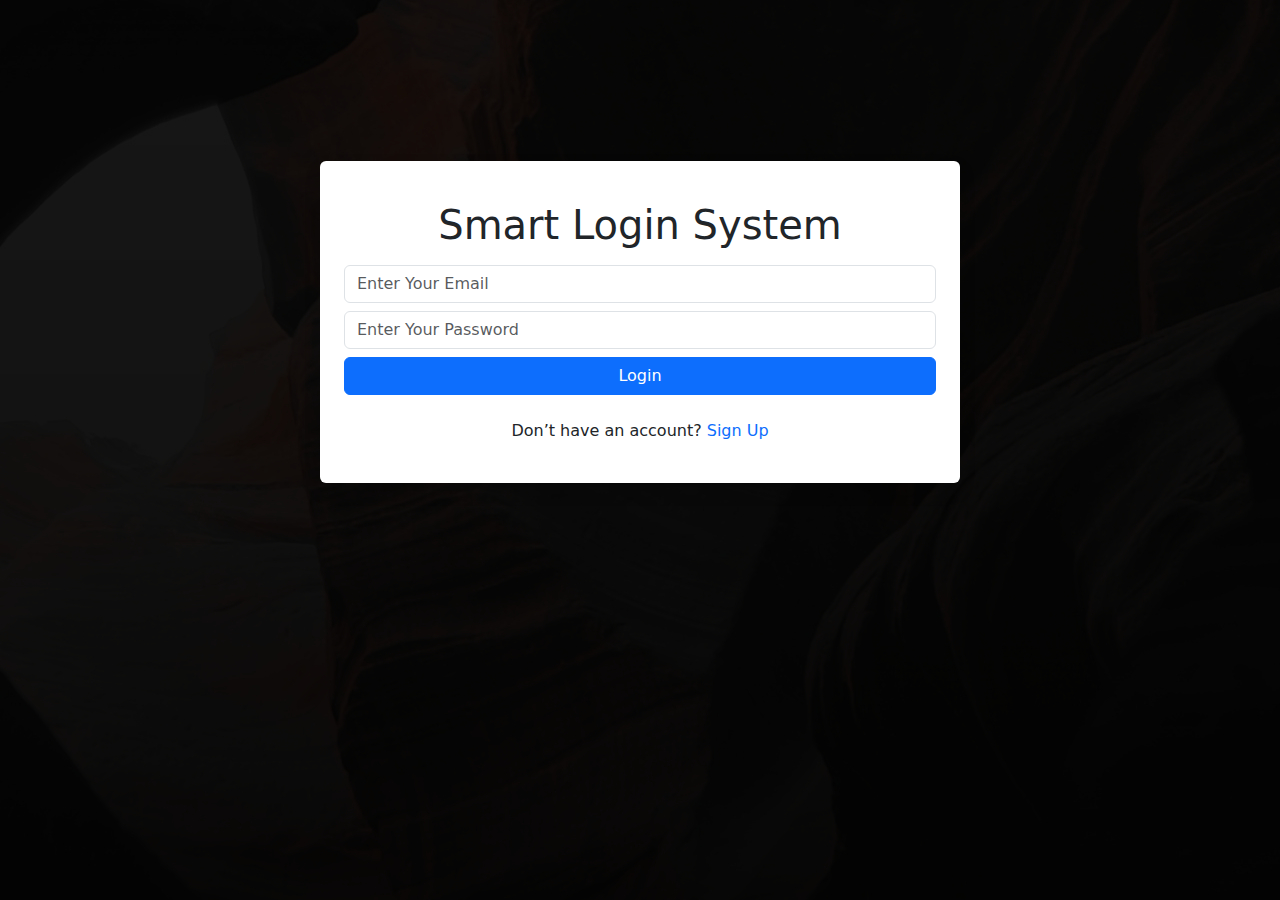
<file: index.html>
<!DOCTYPE html>
<html lang="en">
  <head>
    <meta charset="UTF-8" />
    <meta name="viewport" content="width=device-width, initial-scale=1.0" />
    <title>Login</title>
    <link rel="shortcut icon" href="images/favicon.png" type="image/x-icon">
    <link rel="stylesheet" href="css/bootstrap.min.css" />
    <link rel="stylesheet" href="css/style.css" />
  </head>

  <body>
    <div class="login-form w-50 mx-auto rounded p-4 text-center shadow">
      <h1 class="my-3">Smart Login System</h1>

      <form>
        <input id="emailInput" type="email" class="form-control" placeholder="Enter Your Email" />
        <input id="passwordInput" type="password" class="form-control my-2" placeholder="Enter Your Password" />

        <p id="errorMessage" class="text-danger m-3 d-none">All inputs is required</p>
        <p id="succesMessage" class="text-success m-3 d-none">succes</p>


        <button onclick="logIn()" type="button" class="btn btn-primary w-100 mb-2">Login</button>
      </form>

      <p class="mt-3">Don’t have an account? <a href="SignUp.html">Sign Up</a></p>
    </div>


    <script src="js/bootstrap.bundle.min.js"></script>
    <script src="js/main.js"></script>
  </body>
</html>
</file>
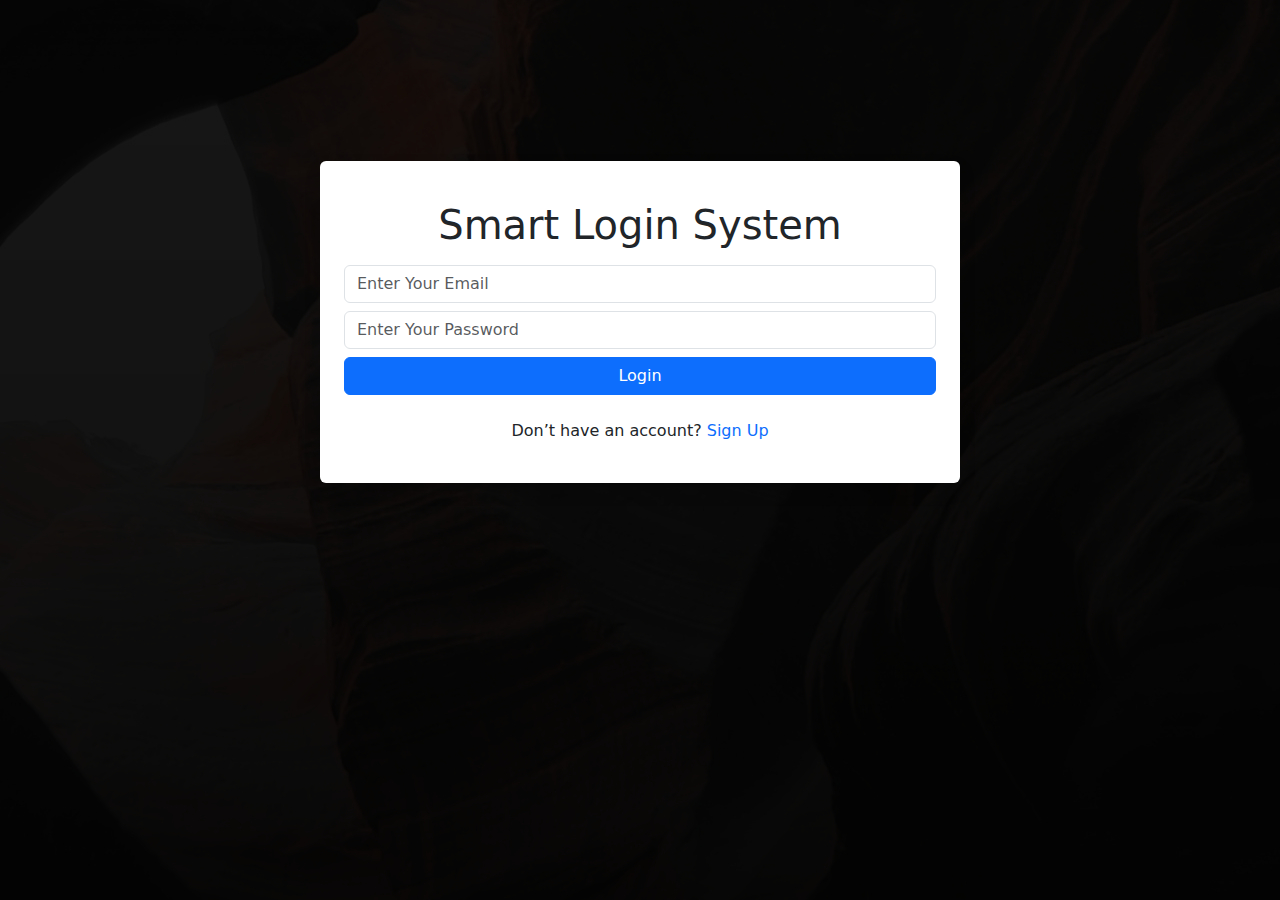
<file: Home.html>
<!DOCTYPE html>
<html lang="en">
  <head>
    <meta charset="UTF-8" />
    <meta name="viewport" content="width=device-width, initial-scale=1.0" />
    <title>Home</title>
    <link rel="shortcut icon" href="images/favicon.png" type="image/x-icon">
    <link rel="stylesheet" href="css/bootstrap.min.css" />
    <link rel="stylesheet" href="css/style.css" />
  </head>

  <body>
    <button id="logOutBtn" onclick="logOut()" class="btn">log out</button>
    <div class="login-form w-50 mx-auto mt-5 rounded p-4 text-center shadow">

        <h2>Welcome <span id="userName"></span></h2>

    </div>


    <script src="js/bootstrap.bundle.min.js"></script>
    <script src="js/Home.js"></script>
  </body>
</html>
</file>
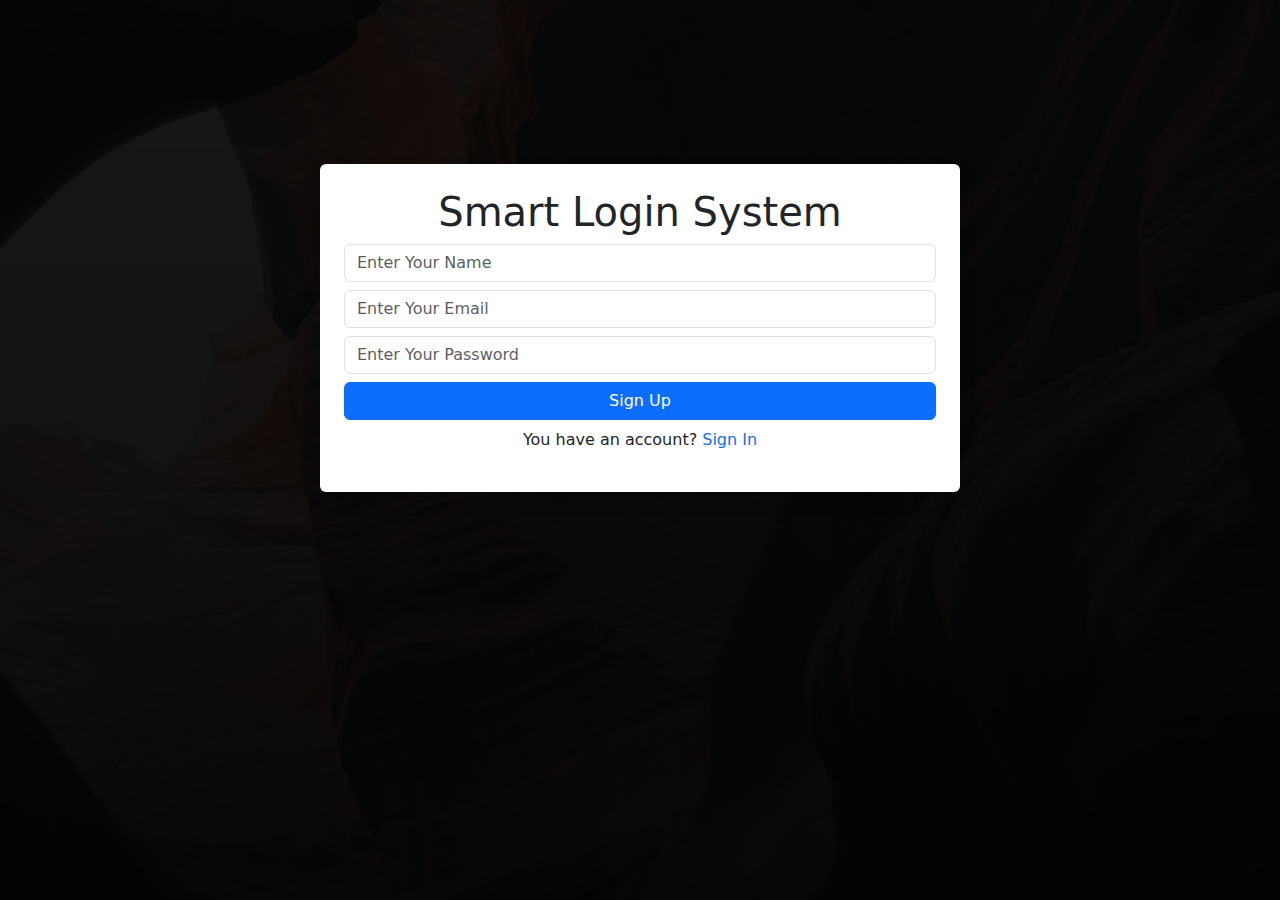
<file: SignUp.html>
<!DOCTYPE html>
<html lang="en">
  <head>
    <meta charset="UTF-8" />
    <meta name="viewport" content="width=device-width, initial-scale=1.0" />
    <title>Sign Up</title>
    <link rel="shortcut icon" href="images/favicon.png" type="image/x-icon">
    <link rel="stylesheet" href="css/bootstrap.min.css" />
    <link rel="stylesheet" href="css/style.css" />
  </head>

  <body>
    <div class="login-form w-50 mx-auto rounded p-4 text-center shadow">
      <h1>Smart Login System</h1>

      <form>
        <input id="signupName" type="text" class="form-control my-2" placeholder="Enter Your Name" />
        <input id="signupEmail" oninput="checkEmail()" type="email" class="form-control my-2" placeholder="Enter Your Email" />
        <input id="signupPassword" type="password" class="form-control mb-2" placeholder="Enter Your Password" />

        <p id="errorMessage" class="text-danger m-3 d-none">All inputs is required</p>
        <p id="succesMessage" class="text-success m-3 d-none">succes</p>

        <button id="signupBtn" onclick="signUp()" type="button" class="btn btn-primary w-100 mb-2">Sign Up</button>
      </form>

      <p>You have an account? <a href="index.html">Sign In</a></p>
    </div>


    <script src="js/bootstrap.bundle.min.js"></script>
    <script src="js/SignUp.js"></script>
  </body>
</html>
</file>
<file: css/style.css>
body {
    /* background: #3f51b5; */
    background: url('../images/backgground.jpg') center center;

}

a {
    text-decoration: none;
}

a:hover {
    text-decoration: underline;
}

.login-form {
    background-color: rgba(255, 255, 255, 1);
    transform: translateY(50%);
}

#logOutBtn {
    color: #fff;
    font-size: 1.5rem;
    cursor: pointer;
    position: absolute;
    right: 15px;
    top: 10px;
    background-color: rgba(0, 0, 0, .8);
}
</file>
